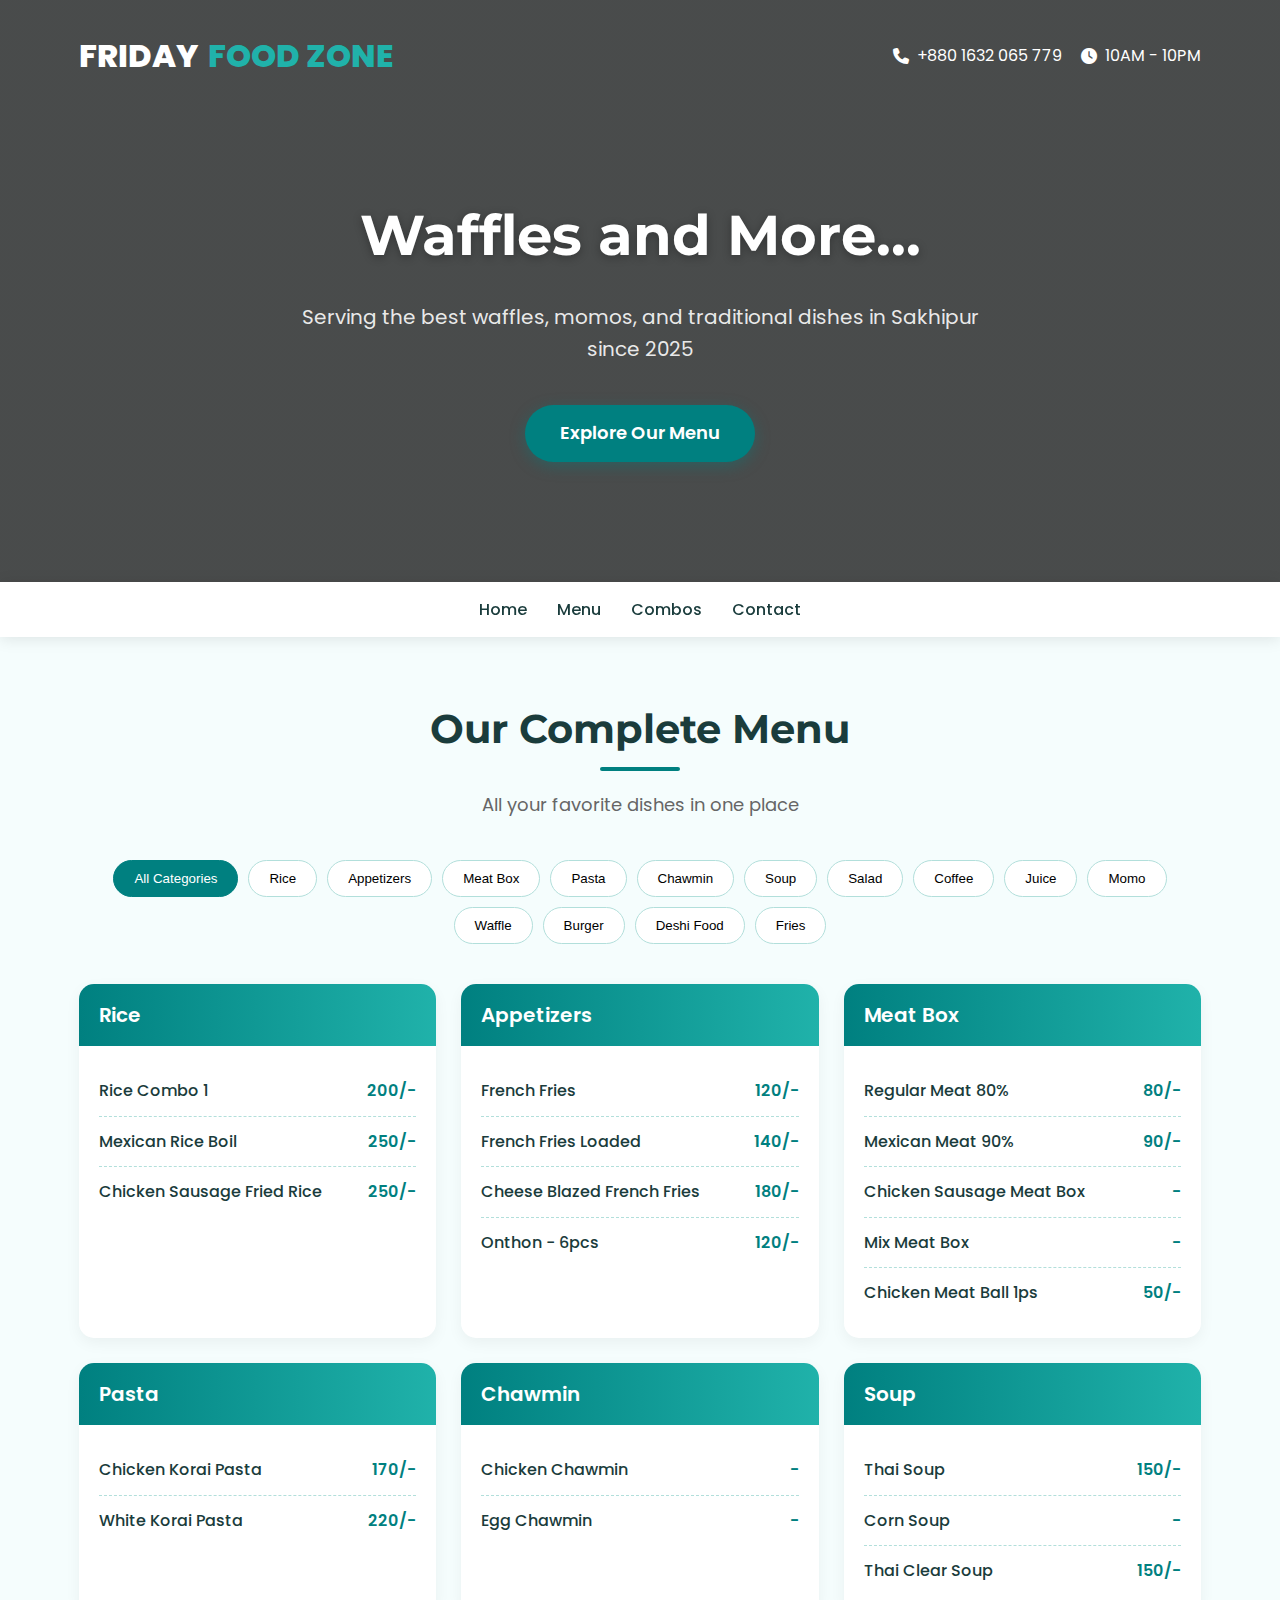
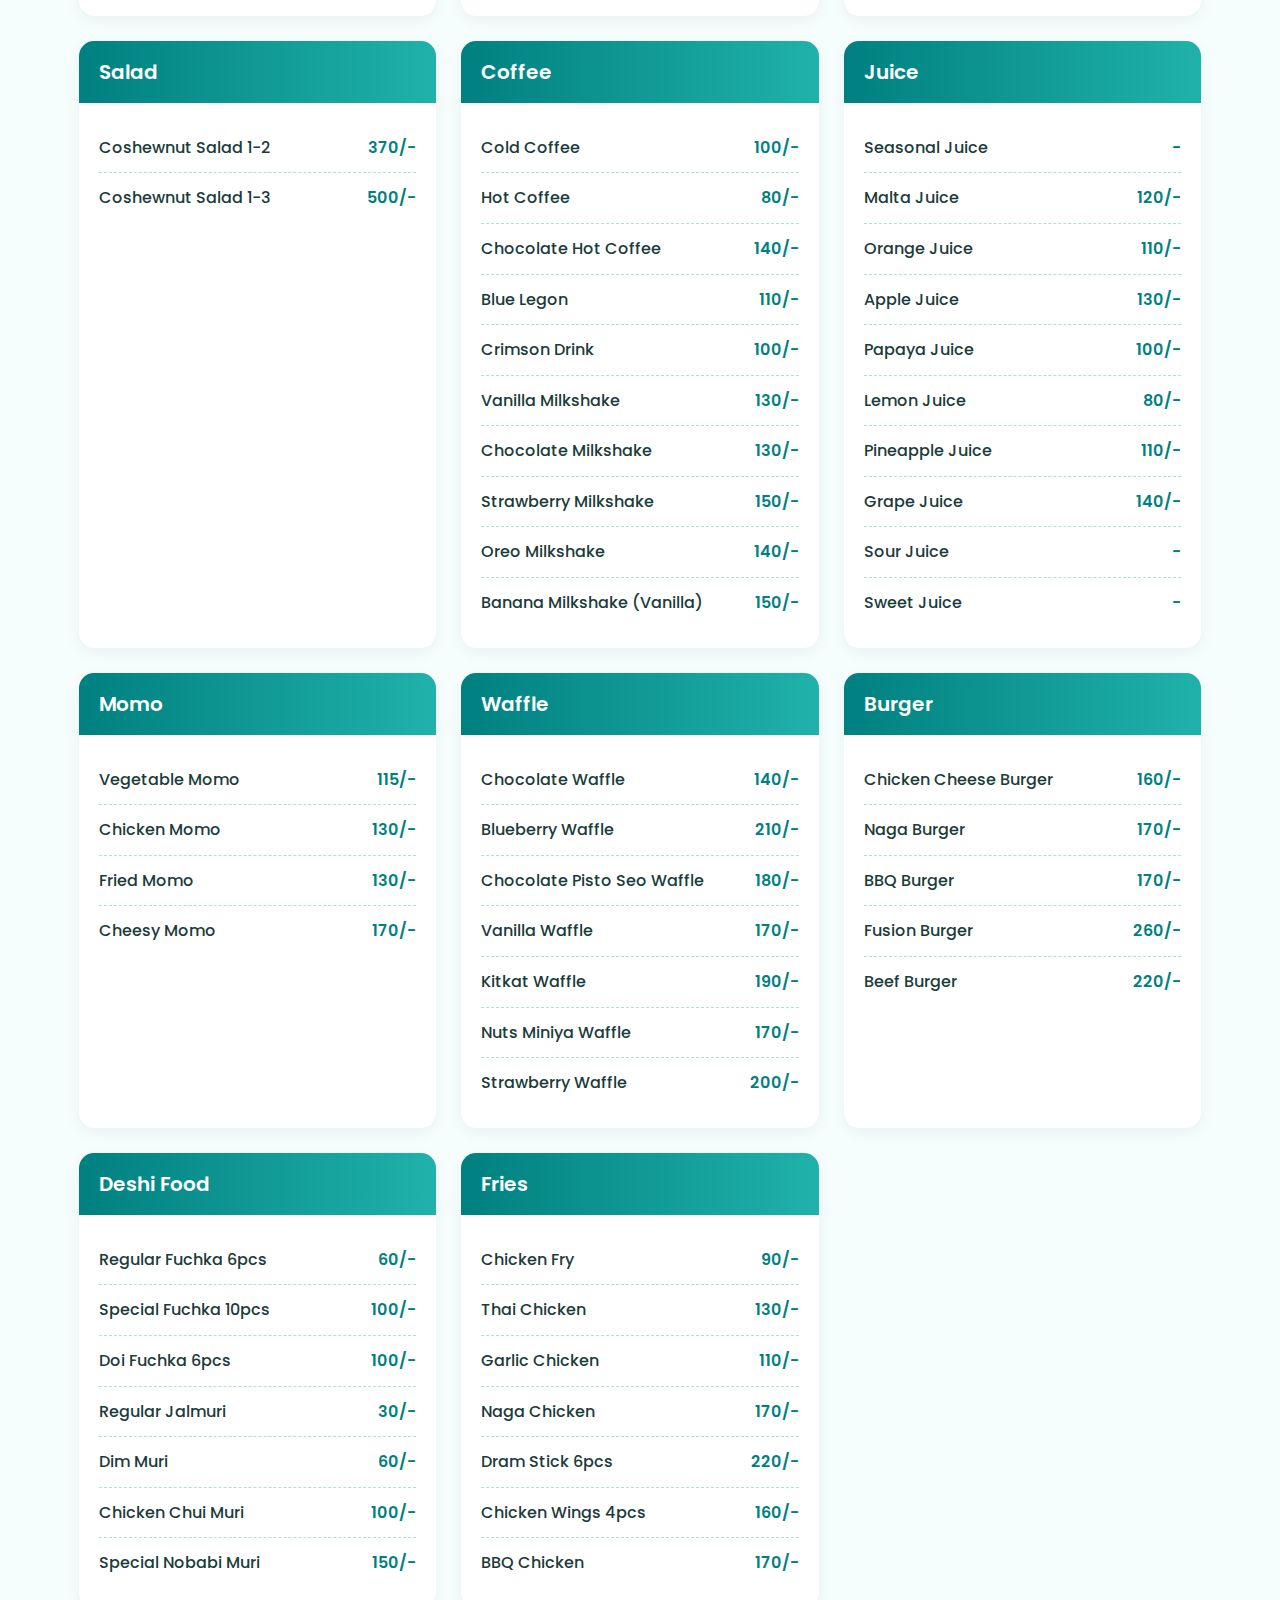
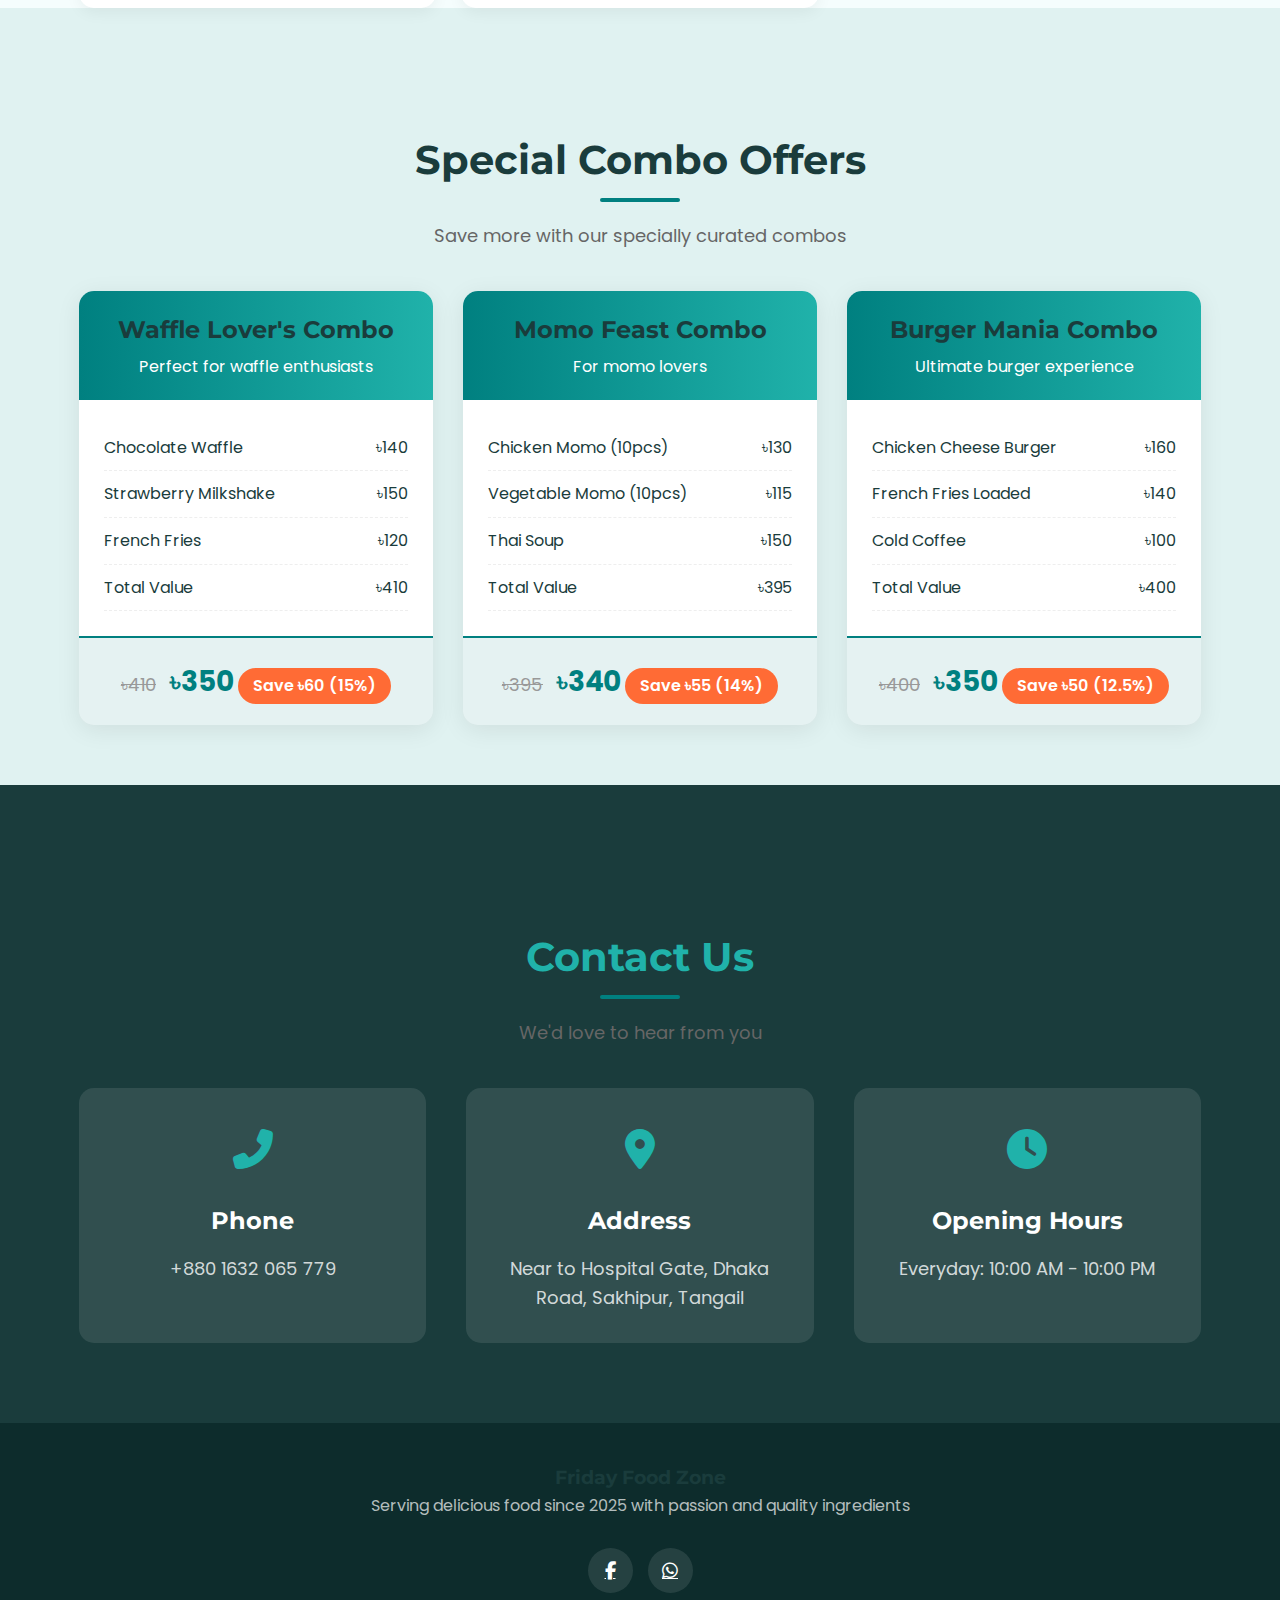
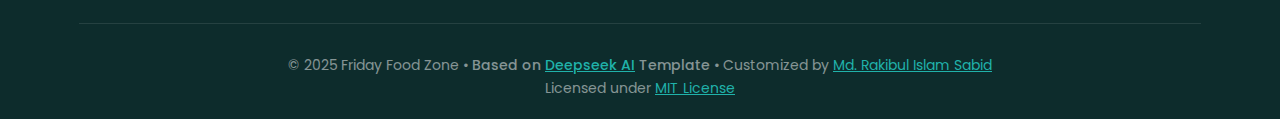
<file: index.html>
<!DOCTYPE html>
<html lang="en">
    <head>
        <meta charset="UTF-8" />
        <meta name="viewport" content="width=device-width, initial-scale=1.0" />
        <title>Friday Food Zone - Waffles and More</title>
        <link
            rel="stylesheet"
            href="https://cdnjs.cloudflare.com/ajax/libs/font-awesome/6.4.0/css/all.min.css"
        />
        <link
            href="https://fonts.googleapis.com/css2?family=Poppins:wght@300;400;500;600;700&family=Montserrat:wght@700;800&display=swap"
            rel="stylesheet"
        />
        <style>
            :root {
                --teal: #008080;
                --teal-light: #20b2aa;
                --teal-dark: #006666;
                --accent: #ff6b35;
                --light: #f5fdfd;
                --dark: #1a3c3c;
                --gray: #e0f2f1;
                --border: #b2dfdb;
            }

            * {
                margin: 0;
                padding: 0;
                box-sizing: border-box;
            }

            body {
                font-family: "Poppins", sans-serif;
                background-color: var(--light);
                color: var(--dark);
                line-height: 1.6;
                overflow-x: hidden;
            }

            h1,
            h2,
            h3,
            h4,
            h5 {
                font-family: "Montserrat", sans-serif;
                color: var(--dark);
            }

            .container {
                width: 90%;
                max-width: 1200px;
                margin: 0 auto;
                padding: 0 15px;
            }

            /* Header Styles */
            header {
                background: linear-gradient(
                        rgba(0, 0, 0, 0.7),
                        rgba(0, 0, 0, 0.7)
                    ),
                    url("https://images.unsplash.com/photo-1517248135467-4c7edcad34c4?auto=format&fit=crop&w=1920")
                        center/cover;
                color: white;
                padding: 20px 0;
                text-align: center;
                position: relative;
            }

            .top-bar {
                display: flex;
                justify-content: space-between;
                align-items: center;
                padding: 10px 0;
            }

            .logo {
                font-size: 32px;
                font-weight: 800;
                display: flex;
                align-items: center;
                gap: 10px;
                color: white;
            }

            .logo span {
                color: var(--teal-light);
            }

            .contact-info {
                display: flex;
                align-items: center;
                gap: 20px;
            }

            .contact-item {
                display: flex;
                align-items: center;
                gap: 8px;
                font-size: 16px;
            }

            /* Navigation */
            nav {
                background-color: white;
                box-shadow: 0 2px 15px rgba(0, 0, 0, 0.1);
                position: sticky;
                top: 0;
                z-index: 100;
            }

            .nav-container {
                display: flex;
                justify-content: center;
                padding: 15px 0;
            }

            .nav-links {
                display: flex;
                gap: 30px;
            }

            .nav-links a {
                text-decoration: none;
                color: var(--dark);
                font-weight: 500;
                font-size: 16px;
                position: relative;
                transition: all 0.3s ease;
            }

            .nav-links a:hover {
                color: var(--teal);
            }

            .nav-links a::after {
                content: "";
                position: absolute;
                bottom: -5px;
                left: 0;
                width: 0;
                height: 2px;
                background-color: var(--teal);
                transition: width 0.3s ease;
            }

            .nav-links a:hover::after {
                width: 100%;
            }

            /* Hero Section */
            .hero {
                padding: 100px 0;
                text-align: center;
            }

            .hero h1 {
                font-size: 56px;
                margin-bottom: 20px;
                color: white;
                text-shadow: 0 2px 10px rgba(0, 0, 0, 0.3);
            }

            .hero p {
                font-size: 20px;
                max-width: 700px;
                margin: 0 auto 40px;
                color: rgba(255, 255, 255, 0.9);
            }

            .btn {
                display: inline-block;
                background-color: var(--teal);
                color: white;
                padding: 14px 35px;
                border-radius: 50px;
                text-decoration: none;
                font-weight: 600;
                font-size: 18px;
                transition: all 0.3s ease;
                border: none;
                cursor: pointer;
                box-shadow: 0 4px 15px rgba(0, 128, 128, 0.4);
            }

            .btn:hover {
                background-color: var(--teal-dark);
                transform: translateY(-3px);
                box-shadow: 0 6px 20px rgba(0, 128, 128, 0.5);
            }

            /* Menu Section */
            .section-title {
                text-align: center;
                margin: 60px 0 40px;
            }

            .section-title h2 {
                font-size: 40px;
                margin-bottom: 15px;
                position: relative;
                display: inline-block;
            }

            .section-title h2::after {
                content: "";
                position: absolute;
                bottom: -10px;
                left: 50%;
                transform: translateX(-50%);
                width: 80px;
                height: 4px;
                background-color: var(--teal);
                border-radius: 2px;
            }

            .section-title p {
                font-size: 18px;
                color: #666;
                max-width: 600px;
                margin: 15px auto 0;
            }

            .menu-categories {
                display: flex;
                justify-content: center;
                flex-wrap: wrap;
                gap: 10px;
                margin-bottom: 40px;
            }

            .category-btn {
                background-color: white;
                border: 1px solid var(--border);
                padding: 10px 20px;
                border-radius: 30px;
                font-weight: 500;
                cursor: pointer;
                transition: all 0.3s ease;
            }

            .category-btn:hover,
            .category-btn.active {
                background-color: var(--teal);
                color: white;
                border-color: var(--teal);
            }

            .menu-grid {
                display: grid;
                grid-template-columns: repeat(auto-fill, minmax(300px, 1fr));
                gap: 25px;
            }

            .menu-category {
                background-color: white;
                border-radius: 15px;
                overflow: hidden;
                box-shadow: 0 5px 15px rgba(0, 0, 0, 0.05);
                transition: transform 0.3s ease;
            }

            .menu-category:hover {
                transform: translateY(-10px);
            }

            .category-header {
                background: linear-gradient(
                    to right,
                    var(--teal),
                    var(--teal-light)
                );
                color: white;
                padding: 15px 20px;
                font-size: 20px;
                font-weight: 600;
            }

            .category-items {
                padding: 20px;
            }

            .menu-item {
                display: flex;
                justify-content: space-between;
                padding: 12px 0;
                border-bottom: 1px dashed var(--border);
            }

            .menu-item:last-child {
                border-bottom: none;
            }

            .item-name {
                font-weight: 500;
            }

            .item-price {
                color: var(--teal);
                font-weight: 600;
            }

            /* Offers Section */
            .offers-section {
                background-color: var(--gray);
                padding: 60px 0;
            }

            .combo-grid {
                display: grid;
                grid-template-columns: repeat(auto-fit, minmax(350px, 1fr));
                gap: 30px;
            }

            .combo-card {
                background-color: white;
                border-radius: 15px;
                overflow: hidden;
                box-shadow: 0 5px 25px rgba(0, 0, 0, 0.08);
                transition: transform 0.3s ease;
            }

            .combo-card:hover {
                transform: translateY(-10px);
            }

            .combo-header {
                background: linear-gradient(
                    to right,
                    var(--teal),
                    var(--teal-light)
                );
                color: white;
                padding: 20px;
                text-align: center;
            }

            .combo-header h3 {
                font-size: 24px;
                margin-bottom: 5px;
            }

            .combo-body {
                padding: 25px;
            }

            .combo-item {
                display: flex;
                justify-content: space-between;
                padding: 10px 0;
                border-bottom: 1px dashed #eee;
            }

            .combo-price {
                text-align: center;
                padding: 20px;
                background-color: rgba(0, 128, 128, 0.1);
                border-top: 2px solid var(--teal);
            }

            .original-price {
                text-decoration: line-through;
                color: #999;
                font-size: 18px;
                margin-right: 10px;
            }

            .discounted-price {
                font-size: 28px;
                font-weight: 700;
                color: var(--teal);
            }

            .discount-badge {
                background-color: var(--accent);
                color: white;
                font-weight: 600;
                padding: 5px 15px;
                border-radius: 20px;
                font-size: 16px;
                display: inline-block;
                margin-top: 10px;
            }

            /* Contact Section */
            .contact-section {
                background-color: var(--dark);
                color: white;
                padding: 80px 0;
            }

            .contact-grid {
                display: grid;
                grid-template-columns: repeat(auto-fit, minmax(300px, 1fr));
                gap: 40px;
            }

            .contact-info-card {
                text-align: center;
                background-color: rgba(255, 255, 255, 0.1);
                padding: 30px;
                border-radius: 15px;
                transition: transform 0.3s ease;
            }

            .contact-info-card:hover {
                transform: translateY(-10px);
            }

            .contact-icon {
                font-size: 40px;
                color: var(--teal-light);
                margin-bottom: 20px;
            }

            .contact-info-card h3 {
                font-size: 24px;
                margin-bottom: 15px;
                color: white;
            }

            .contact-info-card p {
                font-size: 18px;
                color: rgba(255, 255, 255, 0.8);
            }

            /* Footer */
            footer {
                background-color: #0d2c2c;
                color: rgba(255, 255, 255, 0.7);
                padding: 40px 0 20px;
                text-align: center;
            }

            .footer-content {
                max-width: 600px;
                margin: 0 auto 30px;
            }

            .social-links {
                display: flex;
                gap: 15px;
                justify-content: center;
                margin-bottom: 30px;
            }

            .social-links a {
                display: inline-flex;
                align-items: center;
                justify-content: center;
                width: 45px;
                height: 45px;
                background-color: rgba(255, 255, 255, 0.1);
                border-radius: 50%;
                color: white;
                font-size: 18px;
                transition: all 0.3s ease;
            }

            .social-links a:hover {
                background-color: var(--teal-light);
                transform: translateY(-3px);
            }

            .copyright {
                padding-top: 30px;
                border-top: 1px solid rgba(255, 255, 255, 0.1);
                font-size: 14px;
                color: rgba(255, 255, 255, 0.5);
            }

            /* Responsive Design */
            @media (max-width: 768px) {
                .top-bar {
                    flex-direction: column;
                    gap: 15px;
                }

                .hero {
                    padding: 60px 0;
                }

                .hero h1 {
                    font-size: 36px;
                }

                .hero p {
                    font-size: 18px;
                    padding: 0 15px;
                }

                .nav-links {
                    gap: 15px;
                    flex-wrap: wrap;
                    justify-content: center;
                }

                .menu-grid {
                    grid-template-columns: 1fr;
                }

                .combo-grid {
                    grid-template-columns: 1fr;
                }
            }
        </style>
    </head>
    <body>
        <!-- Header Section -->
        <header>
            <div class="container">
                <div class="top-bar">
                    <div class="logo">FRIDAY <span>FOOD ZONE</span></div>
                    <div class="contact-info">
                        <div class="contact-item">
                            <i class="fas fa-phone"></i>
                            +880 1632 065 779
                        </div>
                        <div class="contact-item">
                            <i class="fas fa-clock"></i>
                            10AM - 10PM
                        </div>
                    </div>
                </div>
            </div>

            <div class="hero">
                <div class="container">
                    <h1>Waffles and More...</h1>
                    <p>
                        Serving the best waffles, momos, and traditional dishes
                        in Sakhipur since 2025
                    </p>
                    <a href="#menu" class="btn">Explore Our Menu</a>
                </div>
            </div>
        </header>

        <!-- Navigation -->
        <nav>
            <div class="container nav-container">
                <div class="nav-links">
                    <a href="#home">Home</a>
                    <a href="#menu">Menu</a>
                    <a href="#combos">Combos</a>
                    <a href="#contact">Contact</a>
                </div>
            </div>
        </nav>

        <!-- Menu Section -->
        <section id="menu" class="menu-section">
            <div class="container">
                <div class="section-title">
                    <h2>Our Complete Menu</h2>
                    <p>All your favorite dishes in one place</p>
                </div>

                <div class="menu-categories">
                    <button class="category-btn active">All Categories</button>
                    <button class="category-btn">Rice</button>
                    <button class="category-btn">Appetizers</button>
                    <button class="category-btn">Meat Box</button>
                    <button class="category-btn">Pasta</button>
                    <button class="category-btn">Chawmin</button>
                    <button class="category-btn">Soup</button>
                    <button class="category-btn">Salad</button>
                    <button class="category-btn">Coffee</button>
                    <button class="category-btn">Juice</button>
                    <button class="category-btn">Momo</button>
                    <button class="category-btn">Waffle</button>
                    <button class="category-btn">Burger</button>
                    <button class="category-btn">Deshi Food</button>
                    <button class="category-btn">Fries</button>
                </div>

                <div class="menu-grid">
                    <!-- Rice Category -->
                    <div class="menu-category">
                        <div class="category-header">Rice</div>
                        <div class="category-items">
                            <div class="menu-item">
                                <span class="item-name">Rice Combo 1</span>
                                <span class="item-price">200/-</span>
                            </div>
                            <div class="menu-item">
                                <span class="item-name">Mexican Rice Boil</span>
                                <span class="item-price">250/-</span>
                            </div>
                            <div class="menu-item">
                                <span class="item-name"
                                    >Chicken Sausage Fried Rice</span
                                >
                                <span class="item-price">250/-</span>
                            </div>
                        </div>
                    </div>

                    <!-- Appetizers Category -->
                    <div class="menu-category">
                        <div class="category-header">Appetizers</div>
                        <div class="category-items">
                            <div class="menu-item">
                                <span class="item-name">French Fries</span>
                                <span class="item-price">120/-</span>
                            </div>
                            <div class="menu-item">
                                <span class="item-name"
                                    >French Fries Loaded</span
                                >
                                <span class="item-price">140/-</span>
                            </div>
                            <div class="menu-item">
                                <span class="item-name"
                                    >Cheese Blazed French Fries</span
                                >
                                <span class="item-price">180/-</span>
                            </div>
                            <div class="menu-item">
                                <span class="item-name">Onthon - 6pcs</span>
                                <span class="item-price">120/-</span>
                            </div>
                        </div>
                    </div>

                    <!-- Meat Box Category -->
                    <div class="menu-category">
                        <div class="category-header">Meat Box</div>
                        <div class="category-items">
                            <div class="menu-item">
                                <span class="item-name">Regular Meat 80%</span>
                                <span class="item-price">80/-</span>
                            </div>
                            <div class="menu-item">
                                <span class="item-name">Mexican Meat 90%</span>
                                <span class="item-price">90/-</span>
                            </div>
                            <div class="menu-item">
                                <span class="item-name"
                                    >Chicken Sausage Meat Box</span
                                >
                                <span class="item-price">-</span>
                            </div>
                            <div class="menu-item">
                                <span class="item-name">Mix Meat Box</span>
                                <span class="item-price">-</span>
                            </div>
                            <div class="menu-item">
                                <span class="item-name"
                                    >Chicken Meat Ball 1ps</span
                                >
                                <span class="item-price">50/-</span>
                            </div>
                        </div>
                    </div>

                    <!-- Pasta Category -->
                    <div class="menu-category">
                        <div class="category-header">Pasta</div>
                        <div class="category-items">
                            <div class="menu-item">
                                <span class="item-name"
                                    >Chicken Korai Pasta</span
                                >
                                <span class="item-price">170/-</span>
                            </div>
                            <div class="menu-item">
                                <span class="item-name">White Korai Pasta</span>
                                <span class="item-price">220/-</span>
                            </div>
                        </div>
                    </div>

                    <!-- Chawmin Category -->
                    <div class="menu-category">
                        <div class="category-header">Chawmin</div>
                        <div class="category-items">
                            <div class="menu-item">
                                <span class="item-name">Chicken Chawmin</span>
                                <span class="item-price">-</span>
                            </div>
                            <div class="menu-item">
                                <span class="item-name">Egg Chawmin</span>
                                <span class="item-price">-</span>
                            </div>
                        </div>
                    </div>

                    <!-- Soup Category -->
                    <div class="menu-category">
                        <div class="category-header">Soup</div>
                        <div class="category-items">
                            <div class="menu-item">
                                <span class="item-name">Thai Soup</span>
                                <span class="item-price">150/-</span>
                            </div>
                            <div class="menu-item">
                                <span class="item-name">Corn Soup</span>
                                <span class="item-price">-</span>
                            </div>
                            <div class="menu-item">
                                <span class="item-name">Thai Clear Soup</span>
                                <span class="item-price">150/-</span>
                            </div>
                        </div>
                    </div>

                    <!-- Salad Category -->
                    <div class="menu-category">
                        <div class="category-header">Salad</div>
                        <div class="category-items">
                            <div class="menu-item">
                                <span class="item-name"
                                    >Coshewnut Salad 1-2</span
                                >
                                <span class="item-price">370/-</span>
                            </div>
                            <div class="menu-item">
                                <span class="item-name"
                                    >Coshewnut Salad 1-3</span
                                >
                                <span class="item-price">500/-</span>
                            </div>
                        </div>
                    </div>

                    <!-- Coffee Category -->
                    <div class="menu-category">
                        <div class="category-header">Coffee</div>
                        <div class="category-items">
                            <div class="menu-item">
                                <span class="item-name">Cold Coffee</span>
                                <span class="item-price">100/-</span>
                            </div>
                            <div class="menu-item">
                                <span class="item-name">Hot Coffee</span>
                                <span class="item-price">80/-</span>
                            </div>
                            <div class="menu-item">
                                <span class="item-name"
                                    >Chocolate Hot Coffee</span
                                >
                                <span class="item-price">140/-</span>
                            </div>
                            <div class="menu-item">
                                <span class="item-name">Blue Legon</span>
                                <span class="item-price">110/-</span>
                            </div>
                            <div class="menu-item">
                                <span class="item-name">Crimson Drink</span>
                                <span class="item-price">100/-</span>
                            </div>
                            <div class="menu-item">
                                <span class="item-name">Vanilla Milkshake</span>
                                <span class="item-price">130/-</span>
                            </div>
                            <div class="menu-item">
                                <span class="item-name"
                                    >Chocolate Milkshake</span
                                >
                                <span class="item-price">130/-</span>
                            </div>
                            <div class="menu-item">
                                <span class="item-name"
                                    >Strawberry Milkshake</span
                                >
                                <span class="item-price">150/-</span>
                            </div>
                            <div class="menu-item">
                                <span class="item-name">Oreo Milkshake</span>
                                <span class="item-price">140/-</span>
                            </div>
                            <div class="menu-item">
                                <span class="item-name"
                                    >Banana Milkshake (Vanilla)</span
                                >
                                <span class="item-price">150/-</span>
                            </div>
                        </div>
                    </div>

                    <!-- Juice Category -->
                    <div class="menu-category">
                        <div class="category-header">Juice</div>
                        <div class="category-items">
                            <div class="menu-item">
                                <span class="item-name">Seasonal Juice</span>
                                <span class="item-price">-</span>
                            </div>
                            <div class="menu-item">
                                <span class="item-name">Malta Juice</span>
                                <span class="item-price">120/-</span>
                            </div>
                            <div class="menu-item">
                                <span class="item-name">Orange Juice</span>
                                <span class="item-price">110/-</span>
                            </div>
                            <div class="menu-item">
                                <span class="item-name">Apple Juice</span>
                                <span class="item-price">130/-</span>
                            </div>
                            <div class="menu-item">
                                <span class="item-name">Papaya Juice</span>
                                <span class="item-price">100/-</span>
                            </div>
                            <div class="menu-item">
                                <span class="item-name">Lemon Juice</span>
                                <span class="item-price">80/-</span>
                            </div>
                            <div class="menu-item">
                                <span class="item-name">Pineapple Juice</span>
                                <span class="item-price">110/-</span>
                            </div>
                            <div class="menu-item">
                                <span class="item-name">Grape Juice</span>
                                <span class="item-price">140/-</span>
                            </div>
                            <div class="menu-item">
                                <span class="item-name">Sour Juice</span>
                                <span class="item-price">-</span>
                            </div>
                            <div class="menu-item">
                                <span class="item-name">Sweet Juice</span>
                                <span class="item-price">-</span>
                            </div>
                        </div>
                    </div>

                    <!-- Momo Category -->
                    <div class="menu-category">
                        <div class="category-header">Momo</div>
                        <div class="category-items">
                            <div class="menu-item">
                                <span class="item-name">Vegetable Momo</span>
                                <span class="item-price">115/-</span>
                            </div>
                            <div class="menu-item">
                                <span class="item-name">Chicken Momo</span>
                                <span class="item-price">130/-</span>
                            </div>
                            <div class="menu-item">
                                <span class="item-name">Fried Momo</span>
                                <span class="item-price">130/-</span>
                            </div>
                            <div class="menu-item">
                                <span class="item-name">Cheesy Momo</span>
                                <span class="item-price">170/-</span>
                            </div>
                        </div>
                    </div>

                    <!-- Waffle Category -->
                    <div class="menu-category">
                        <div class="category-header">Waffle</div>
                        <div class="category-items">
                            <div class="menu-item">
                                <span class="item-name">Chocolate Waffle</span>
                                <span class="item-price">140/-</span>
                            </div>
                            <div class="menu-item">
                                <span class="item-name">Blueberry Waffle</span>
                                <span class="item-price">210/-</span>
                            </div>
                            <div class="menu-item">
                                <span class="item-name"
                                    >Chocolate Pisto Seo Waffle</span
                                >
                                <span class="item-price">180/-</span>
                            </div>
                            <div class="menu-item">
                                <span class="item-name">Vanilla Waffle</span>
                                <span class="item-price">170/-</span>
                            </div>
                            <div class="menu-item">
                                <span class="item-name">Kitkat Waffle</span>
                                <span class="item-price">190/-</span>
                            </div>
                            <div class="menu-item">
                                <span class="item-name"
                                    >Nuts Miniya Waffle</span
                                >
                                <span class="item-price">170/-</span>
                            </div>
                            <div class="menu-item">
                                <span class="item-name">Strawberry Waffle</span>
                                <span class="item-price">200/-</span>
                            </div>
                        </div>
                    </div>

                    <!-- Burger Category -->
                    <div class="menu-category">
                        <div class="category-header">Burger</div>
                        <div class="category-items">
                            <div class="menu-item">
                                <span class="item-name"
                                    >Chicken Cheese Burger</span
                                >
                                <span class="item-price">160/-</span>
                            </div>
                            <div class="menu-item">
                                <span class="item-name">Naga Burger</span>
                                <span class="item-price">170/-</span>
                            </div>
                            <div class="menu-item">
                                <span class="item-name">BBQ Burger</span>
                                <span class="item-price">170/-</span>
                            </div>
                            <div class="menu-item">
                                <span class="item-name">Fusion Burger</span>
                                <span class="item-price">260/-</span>
                            </div>
                            <div class="menu-item">
                                <span class="item-name">Beef Burger</span>
                                <span class="item-price">220/-</span>
                            </div>
                        </div>
                    </div>

                    <!-- Deshi Food Category -->
                    <div class="menu-category">
                        <div class="category-header">Deshi Food</div>
                        <div class="category-items">
                            <div class="menu-item">
                                <span class="item-name"
                                    >Regular Fuchka 6pcs</span
                                >
                                <span class="item-price">60/-</span>
                            </div>
                            <div class="menu-item">
                                <span class="item-name"
                                    >Special Fuchka 10pcs</span
                                >
                                <span class="item-price">100/-</span>
                            </div>
                            <div class="menu-item">
                                <span class="item-name">Doi Fuchka 6pcs</span>
                                <span class="item-price">100/-</span>
                            </div>
                            <div class="menu-item">
                                <span class="item-name">Regular Jalmuri</span>
                                <span class="item-price">30/-</span>
                            </div>
                            <div class="menu-item">
                                <span class="item-name">Dim Muri</span>
                                <span class="item-price">60/-</span>
                            </div>
                            <div class="menu-item">
                                <span class="item-name">Chicken Chui Muri</span>
                                <span class="item-price">100/-</span>
                            </div>
                            <div class="menu-item">
                                <span class="item-name"
                                    >Special Nobabi Muri</span
                                >
                                <span class="item-price">150/-</span>
                            </div>
                        </div>
                    </div>

                    <!-- Fries Category -->
                    <div class="menu-category">
                        <div class="category-header">Fries</div>
                        <div class="category-items">
                            <div class="menu-item">
                                <span class="item-name">Chicken Fry</span>
                                <span class="item-price">90/-</span>
                            </div>
                            <div class="menu-item">
                                <span class="item-name">Thai Chicken</span>
                                <span class="item-price">130/-</span>
                            </div>
                            <div class="menu-item">
                                <span class="item-name">Garlic Chicken</span>
                                <span class="item-price">110/-</span>
                            </div>
                            <div class="menu-item">
                                <span class="item-name">Naga Chicken</span>
                                <span class="item-price">170/-</span>
                            </div>
                            <div class="menu-item">
                                <span class="item-name">Dram Stick 6pcs</span>
                                <span class="item-price">220/-</span>
                            </div>
                            <div class="menu-item">
                                <span class="item-name"
                                    >Chicken Wings 4pcs</span
                                >
                                <span class="item-price">160/-</span>
                            </div>
                            <div class="menu-item">
                                <span class="item-name">BBQ Chicken</span>
                                <span class="item-price">170/-</span>
                            </div>
                        </div>
                    </div>
                </div>
            </div>
        </section>

        <!-- Combo Section -->
        <section id="combos" class="offers-section">
            <div class="container">
                <div class="section-title">
                    <h2>Special Combo Offers</h2>
                    <p>Save more with our specially curated combos</p>
                </div>

                <div class="combo-grid">
                    <!-- Combo 1 -->
                    <div class="combo-card">
                        <div class="combo-header">
                            <h3>Waffle Lover's Combo</h3>
                            <p>Perfect for waffle enthusiasts</p>
                        </div>
                        <div class="combo-body">
                            <div class="combo-item">
                                <span>Chocolate Waffle</span>
                                <span>৳140</span>
                            </div>
                            <div class="combo-item">
                                <span>Strawberry Milkshake</span>
                                <span>৳150</span>
                            </div>
                            <div class="combo-item">
                                <span>French Fries</span>
                                <span>৳120</span>
                            </div>
                            <div class="combo-item">
                                <span>Total Value</span>
                                <span>৳410</span>
                            </div>
                        </div>
                        <div class="combo-price">
                            <span class="original-price">৳410</span>
                            <span class="discounted-price">৳350</span>
                            <div class="discount-badge">Save ৳60 (15%)</div>
                        </div>
                    </div>

                    <!-- Combo 2 -->
                    <div class="combo-card">
                        <div class="combo-header">
                            <h3>Momo Feast Combo</h3>
                            <p>For momo lovers</p>
                        </div>
                        <div class="combo-body">
                            <div class="combo-item">
                                <span>Chicken Momo (10pcs)</span>
                                <span>৳130</span>
                            </div>
                            <div class="combo-item">
                                <span>Vegetable Momo (10pcs)</span>
                                <span>৳115</span>
                            </div>
                            <div class="combo-item">
                                <span>Thai Soup</span>
                                <span>৳150</span>
                            </div>
                            <div class="combo-item">
                                <span>Total Value</span>
                                <span>৳395</span>
                            </div>
                        </div>
                        <div class="combo-price">
                            <span class="original-price">৳395</span>
                            <span class="discounted-price">৳340</span>
                            <div class="discount-badge">Save ৳55 (14%)</div>
                        </div>
                    </div>

                    <!-- Combo 3 -->
                    <div class="combo-card">
                        <div class="combo-header">
                            <h3>Burger Mania Combo</h3>
                            <p>Ultimate burger experience</p>
                        </div>
                        <div class="combo-body">
                            <div class="combo-item">
                                <span>Chicken Cheese Burger</span>
                                <span>৳160</span>
                            </div>
                            <div class="combo-item">
                                <span>French Fries Loaded</span>
                                <span>৳140</span>
                            </div>
                            <div class="combo-item">
                                <span>Cold Coffee</span>
                                <span>৳100</span>
                            </div>
                            <div class="combo-item">
                                <span>Total Value</span>
                                <span>৳400</span>
                            </div>
                        </div>
                        <div class="combo-price">
                            <span class="original-price">৳400</span>
                            <span class="discounted-price">৳350</span>
                            <div class="discount-badge">Save ৳50 (12.5%)</div>
                        </div>
                    </div>
                </div>
            </div>
        </section>

        <!-- Contact Section -->
        <section id="contact" class="contact-section">
            <div class="container">
                <div class="section-title">
                    <h2 style="color: var(--teal-light);">Contact Us</h2>
                    <p>We'd love to hear from you</p>
                </div>

                <div class="contact-grid">
                    <div class="contact-info-card">
                        <div class="contact-icon">
                            <i class="fas fa-phone-alt"></i>
                        </div>
                        <h3>Phone</h3>
                        <p>+880 1632 065 779</p>
                    </div>

                    <div class="contact-info-card">
                        <div class="contact-icon">
                            <i class="fas fa-map-marker-alt"></i>
                        </div>
                        <h3>Address</h3>
                        <p>
                            Near to Hospital Gate, Dhaka Road, Sakhipur, Tangail
                        </p>
                    </div>

                    <div class="contact-info-card">
                        <div class="contact-icon">
                            <i class="fas fa-clock"></i>
                        </div>
                        <h3>Opening Hours</h3>
                        <p>Everyday: 10:00 AM - 10:00 PM</p>
                    </div>
                </div>
            </div>
        </section>

        <!-- Footer -->
        <footer>
            <div class="container">
                <div class="footer-content">
                    <h3>Friday Food Zone</h3>
                    <p>
                        Serving delicious food since 2025 with passion and
                        quality ingredients
                    </p>
                </div>

                <div class="social-links">
                    <a href="https://www.facebook.com/share/16VnLE7TTA/"
                        ><i class="fab fa-facebook-f"></i
                    ></a>
                    <a href="https://wa.me/+8801303729032"
                        ><i class="fab fa-whatsapp"></i
                    ></a>
                </div>

                <div class="copyright">
                    <p>
                        © 2025 Friday Food Zone •
                        <span style="font-weight: 500">
                            Based on <span><a href="https://www.deepseek.com/" style="color: var(--teal-light); text-decoration: underline;">Deepseek AI</a></span> Template
                        </span>
                        • Customized by <a href="https://wa.me/+8801867428503" style="color: var(--teal-light); text-decoration: underline;">Md. Rakibul Islam Sabid</a>
                    </p>
                    <p>
                        Licensed under
                        <a href="LICENSE" style="color: var(--teal-light); text-decoration: underline;">MIT License</a>
                    </p>
                </div>
            </div>
        </footer>

        <script>
            // Simple category filtering
            document.addEventListener("DOMContentLoaded", function () {
                const categoryBtns = document.querySelectorAll(".category-btn");
                const menuCategories =
                    document.querySelectorAll(".menu-category");

                categoryBtns.forEach((btn) => {
                    btn.addEventListener("click", function () {
                        // Remove active class from all buttons
                        categoryBtns.forEach((b) =>
                            b.classList.remove("active")
                        );

                        // Add active class to clicked button
                        this.classList.add("active");

                        const category = this.textContent.trim();

                        if (category === "All Categories") {
                            menuCategories.forEach(
                                (cat) => (cat.style.display = "block")
                            );
                        } else {
                            menuCategories.forEach((cat) => {
                                const header =
                                    cat.querySelector(
                                        ".category-header"
                                    ).textContent;
                                if (header === category) {
                                    cat.style.display = "block";
                                } else {
                                    cat.style.display = "none";
                                }
                            });
                        }
                    });
                });
            });
        </script>
    </body>
</html>
</file>
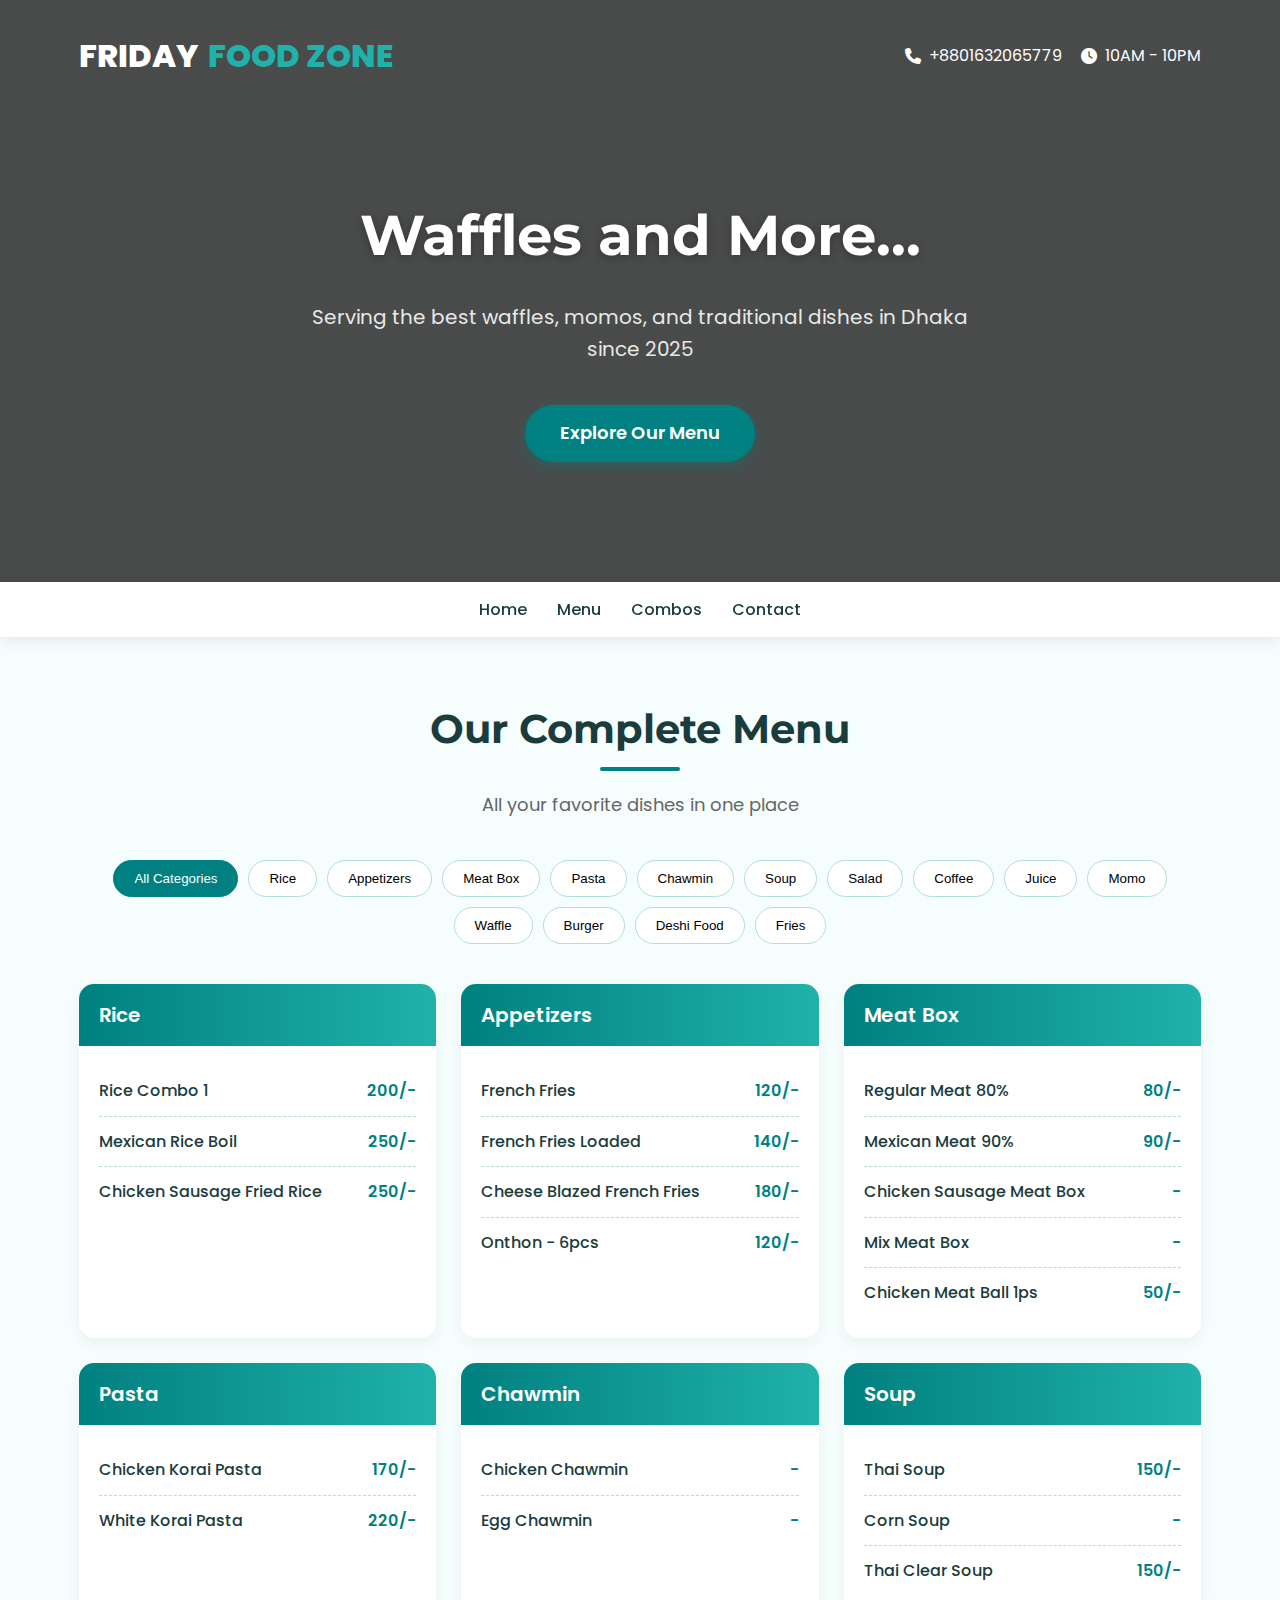
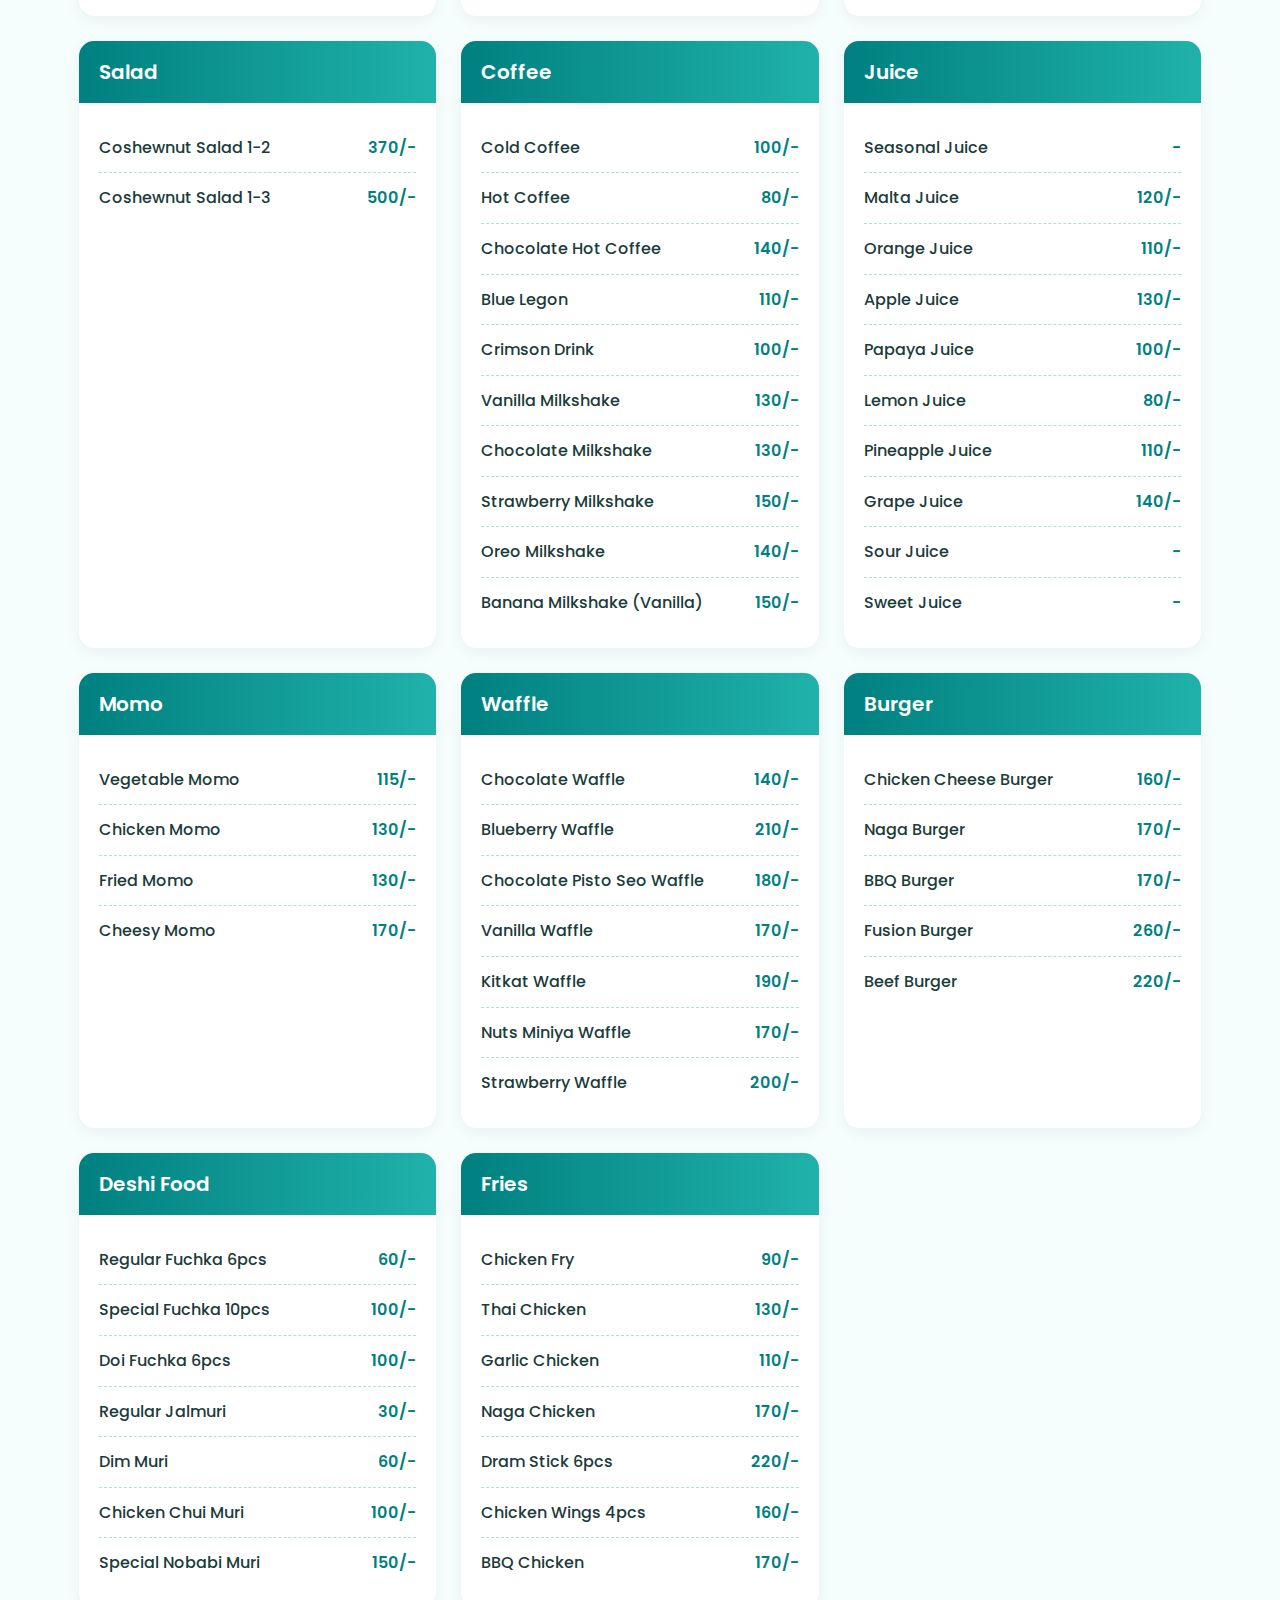
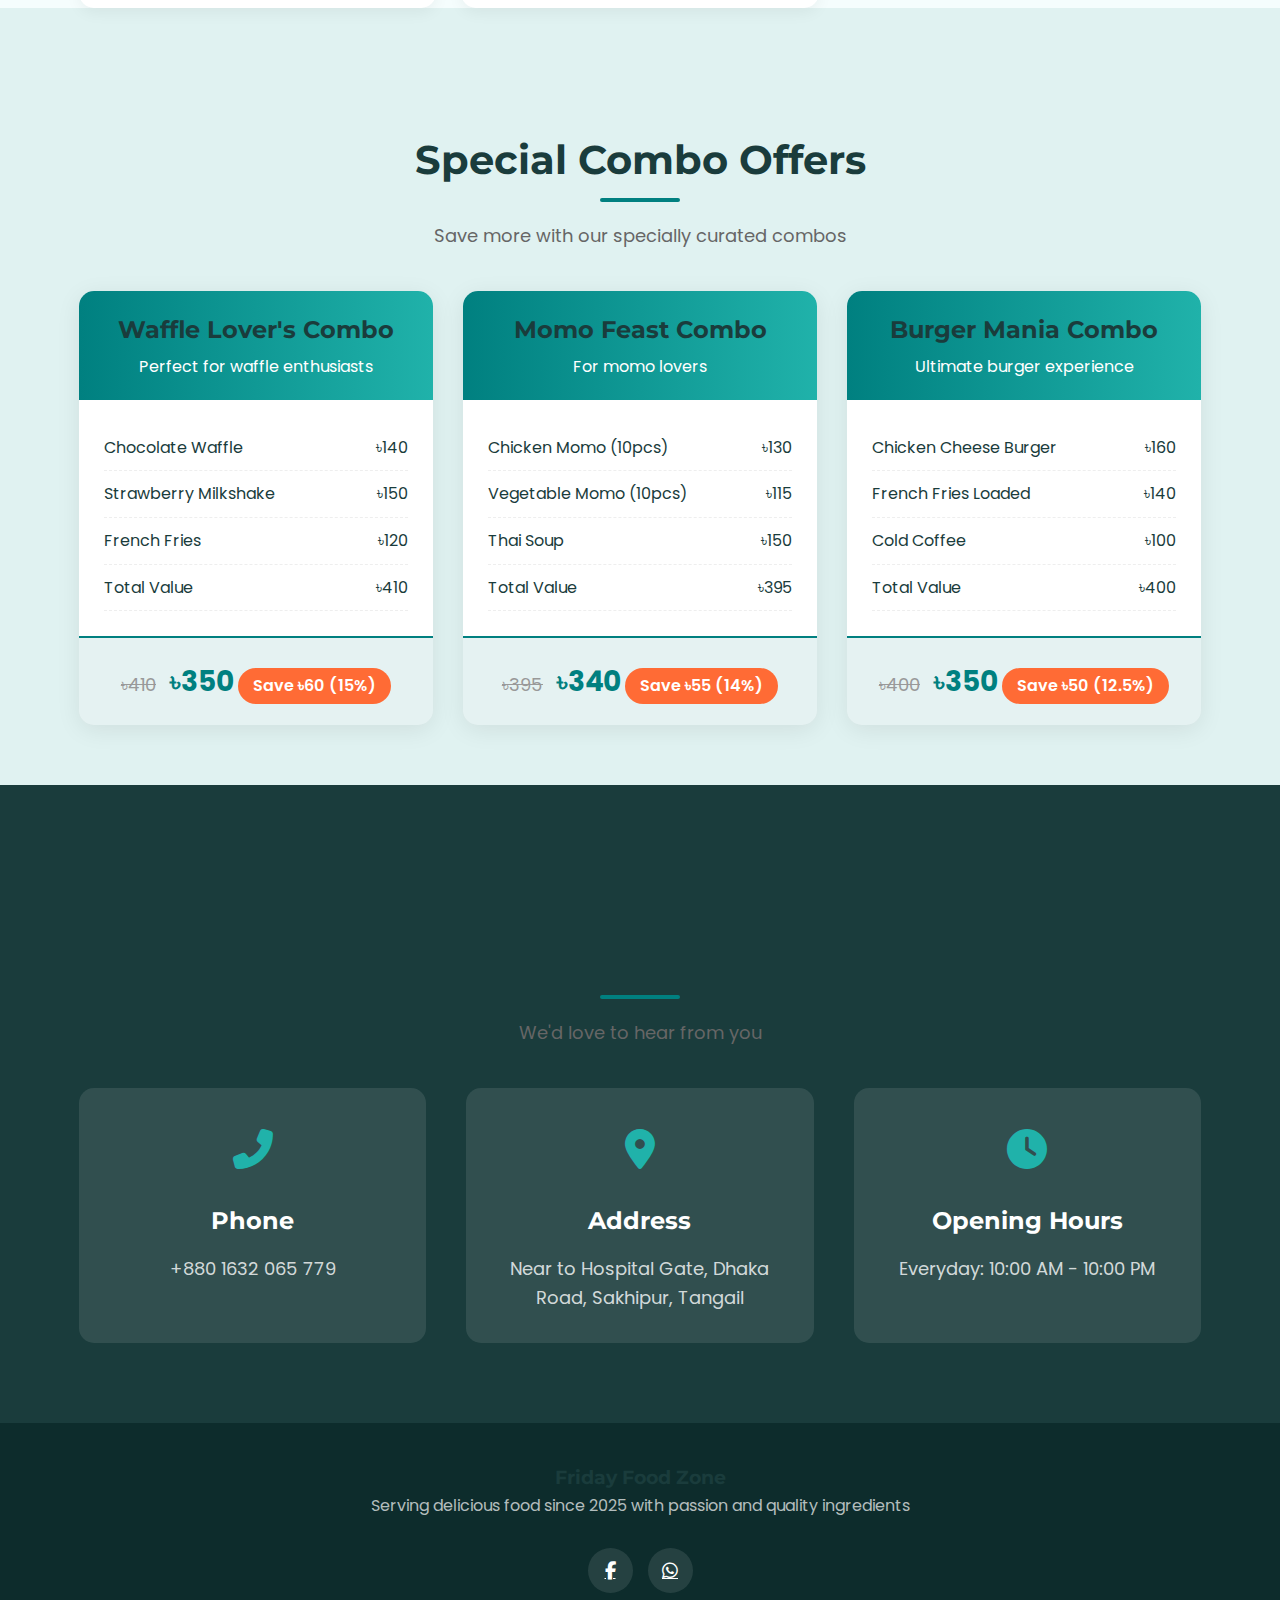
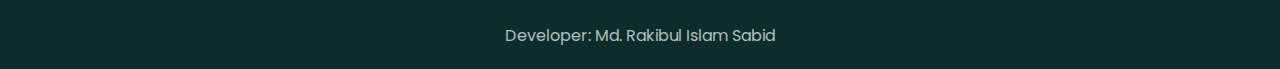
<file: main.html>
<!DOCTYPE html>
<html lang="en">
    <head>
        <meta charset="UTF-8" />
        <meta name="viewport" content="width=device-width, initial-scale=1.0" />
        <title>Friday Food Zone - Waffles and More</title>
        <link
            rel="stylesheet"
            href="https://cdnjs.cloudflare.com/ajax/libs/font-awesome/6.4.0/css/all.min.css"
        />
        <link
            href="https://fonts.googleapis.com/css2?family=Poppins:wght@300;400;500;600;700&family=Montserrat:wght@700;800&display=swap"
            rel="stylesheet"
        />
        <style>
            :root {
                --teal: #008080;
                --teal-light: #20b2aa;
                --teal-dark: #006666;
                --accent: #ff6b35;
                --light: #f5fdfd;
                --dark: #1a3c3c;
                --gray: #e0f2f1;
                --border: #b2dfdb;
            }

            * {
                margin: 0;
                padding: 0;
                box-sizing: border-box;
            }

            body {
                font-family: "Poppins", sans-serif;
                background-color: var(--light);
                color: var(--dark);
                line-height: 1.6;
                overflow-x: hidden;
            }

            h1,
            h2,
            h3,
            h4,
            h5 {
                font-family: "Montserrat", sans-serif;
                color: var(--dark);
            }

            .container {
                width: 90%;
                max-width: 1200px;
                margin: 0 auto;
                padding: 0 15px;
            }

            /* Header Styles */
            header {
                background: linear-gradient(
                        rgba(0, 0, 0, 0.7),
                        rgba(0, 0, 0, 0.7)
                    ),
                    url("https://images.unsplash.com/photo-1517248135467-4c7edcad34c4?auto=format&fit=crop&w=1920")
                        center/cover;
                color: white;
                padding: 20px 0;
                text-align: center;
                position: relative;
            }

            .top-bar {
                display: flex;
                justify-content: space-between;
                align-items: center;
                padding: 10px 0;
            }

            .logo {
                font-size: 32px;
                font-weight: 800;
                display: flex;
                align-items: center;
                gap: 10px;
                color: white;
            }

            .logo span {
                color: var(--teal-light);
            }

            .contact-info {
                display: flex;
                align-items: center;
                gap: 20px;
            }

            .contact-item {
                display: flex;
                align-items: center;
                gap: 8px;
                font-size: 16px;
            }

            /* Navigation */
            nav {
                background-color: white;
                box-shadow: 0 2px 15px rgba(0, 0, 0, 0.1);
                position: sticky;
                top: 0;
                z-index: 100;
            }

            .nav-container {
                display: flex;
                justify-content: center;
                padding: 15px 0;
            }

            .nav-links {
                display: flex;
                gap: 30px;
            }

            .nav-links a {
                text-decoration: none;
                color: var(--dark);
                font-weight: 500;
                font-size: 16px;
                position: relative;
                transition: all 0.3s ease;
            }

            .nav-links a:hover {
                color: var(--teal);
            }

            .nav-links a::after {
                content: "";
                position: absolute;
                bottom: -5px;
                left: 0;
                width: 0;
                height: 2px;
                background-color: var(--teal);
                transition: width 0.3s ease;
            }

            .nav-links a:hover::after {
                width: 100%;
            }

            /* Hero Section */
            .hero {
                padding: 100px 0;
                text-align: center;
            }

            .hero h1 {
                font-size: 56px;
                margin-bottom: 20px;
                color: white;
                text-shadow: 0 2px 10px rgba(0, 0, 0, 0.3);
            }

            .hero p {
                font-size: 20px;
                max-width: 700px;
                margin: 0 auto 40px;
                color: rgba(255, 255, 255, 0.9);
            }

            .btn {
                display: inline-block;
                background-color: var(--teal);
                color: white;
                padding: 14px 35px;
                border-radius: 50px;
                text-decoration: none;
                font-weight: 600;
                font-size: 18px;
                transition: all 0.3s ease;
                border: none;
                cursor: pointer;
                box-shadow: 0 4px 15px rgba(0, 128, 128, 0.4);
            }

            .btn:hover {
                background-color: var(--teal-dark);
                transform: translateY(-3px);
                box-shadow: 0 6px 20px rgba(0, 128, 128, 0.5);
            }

            /* Menu Section */
            .section-title {
                text-align: center;
                margin: 60px 0 40px;
            }

            .section-title h2 {
                font-size: 40px;
                margin-bottom: 15px;
                position: relative;
                display: inline-block;
            }

            .section-title h2::after {
                content: "";
                position: absolute;
                bottom: -10px;
                left: 50%;
                transform: translateX(-50%);
                width: 80px;
                height: 4px;
                background-color: var(--teal);
                border-radius: 2px;
            }

            .section-title p {
                font-size: 18px;
                color: #666;
                max-width: 600px;
                margin: 15px auto 0;
            }

            .menu-categories {
                display: flex;
                justify-content: center;
                flex-wrap: wrap;
                gap: 10px;
                margin-bottom: 40px;
            }

            .category-btn {
                background-color: white;
                border: 1px solid var(--border);
                padding: 10px 20px;
                border-radius: 30px;
                font-weight: 500;
                cursor: pointer;
                transition: all 0.3s ease;
            }

            .category-btn:hover,
            .category-btn.active {
                background-color: var(--teal);
                color: white;
                border-color: var(--teal);
            }

            .menu-grid {
                display: grid;
                grid-template-columns: repeat(auto-fill, minmax(300px, 1fr));
                gap: 25px;
            }

            .menu-category {
                background-color: white;
                border-radius: 15px;
                overflow: hidden;
                box-shadow: 0 5px 15px rgba(0, 0, 0, 0.05);
                transition: transform 0.3s ease;
            }

            .menu-category:hover {
                transform: translateY(-10px);
            }

            .category-header {
                background: linear-gradient(
                    to right,
                    var(--teal),
                    var(--teal-light)
                );
                color: white;
                padding: 15px 20px;
                font-size: 20px;
                font-weight: 600;
            }

            .category-items {
                padding: 20px;
            }

            .menu-item {
                display: flex;
                justify-content: space-between;
                padding: 12px 0;
                border-bottom: 1px dashed var(--border);
            }

            .menu-item:last-child {
                border-bottom: none;
            }

            .item-name {
                font-weight: 500;
            }

            .item-price {
                color: var(--teal);
                font-weight: 600;
            }

            /* Offers Section */
            .offers-section {
                background-color: var(--gray);
                padding: 60px 0;
            }

            .combo-grid {
                display: grid;
                grid-template-columns: repeat(auto-fit, minmax(350px, 1fr));
                gap: 30px;
            }

            .combo-card {
                background-color: white;
                border-radius: 15px;
                overflow: hidden;
                box-shadow: 0 5px 25px rgba(0, 0, 0, 0.08);
                transition: transform 0.3s ease;
            }

            .combo-card:hover {
                transform: translateY(-10px);
            }

            .combo-header {
                background: linear-gradient(
                    to right,
                    var(--teal),
                    var(--teal-light)
                );
                color: white;
                padding: 20px;
                text-align: center;
            }

            .combo-header h3 {
                font-size: 24px;
                margin-bottom: 5px;
            }

            .combo-body {
                padding: 25px;
            }

            .combo-item {
                display: flex;
                justify-content: space-between;
                padding: 10px 0;
                border-bottom: 1px dashed #eee;
            }

            .combo-price {
                text-align: center;
                padding: 20px;
                background-color: rgba(0, 128, 128, 0.1);
                border-top: 2px solid var(--teal);
            }

            .original-price {
                text-decoration: line-through;
                color: #999;
                font-size: 18px;
                margin-right: 10px;
            }

            .discounted-price {
                font-size: 28px;
                font-weight: 700;
                color: var(--teal);
            }

            .discount-badge {
                background-color: var(--accent);
                color: white;
                font-weight: 600;
                padding: 5px 15px;
                border-radius: 20px;
                font-size: 16px;
                display: inline-block;
                margin-top: 10px;
            }

            /* Contact Section */
            .contact-section {
                background-color: var(--dark);
                color: white;
                padding: 80px 0;
            }

            .contact-grid {
                display: grid;
                grid-template-columns: repeat(auto-fit, minmax(300px, 1fr));
                gap: 40px;
            }

            .contact-info-card {
                text-align: center;
                background-color: rgba(255, 255, 255, 0.1);
                padding: 30px;
                border-radius: 15px;
                transition: transform 0.3s ease;
            }

            .contact-info-card:hover {
                transform: translateY(-10px);
            }

            .contact-icon {
                font-size: 40px;
                color: var(--teal-light);
                margin-bottom: 20px;
            }

            .contact-info-card h3 {
                font-size: 24px;
                margin-bottom: 15px;
                color: white;
            }

            .contact-info-card p {
                font-size: 18px;
                color: rgba(255, 255, 255, 0.8);
            }

            /* Footer */
            footer {
                background-color: #0d2c2c;
                color: rgba(255, 255, 255, 0.7);
                padding: 40px 0 20px;
                text-align: center;
            }

            .footer-content {
                max-width: 600px;
                margin: 0 auto 30px;
            }

            .social-links {
                display: flex;
                gap: 15px;
                justify-content: center;
                margin-bottom: 30px;
            }

            .social-links a {
                display: inline-flex;
                align-items: center;
                justify-content: center;
                width: 45px;
                height: 45px;
                background-color: rgba(255, 255, 255, 0.1);
                border-radius: 50%;
                color: white;
                font-size: 18px;
                transition: all 0.3s ease;
            }

            .social-links a:hover {
                background-color: var(--teal-light);
                transform: translateY(-3px);
            }

            .copyright {
                padding-top: 30px;
                border-top: 1px solid rgba(255, 255, 255, 0.1);
                font-size: 14px;
                color: rgba(255, 255, 255, 0.5);
            }

            /* Responsive Design */
            @media (max-width: 768px) {
                .top-bar {
                    flex-direction: column;
                    gap: 15px;
                }

                .hero {
                    padding: 60px 0;
                }

                .hero h1 {
                    font-size: 36px;
                }

                .hero p {
                    font-size: 18px;
                    padding: 0 15px;
                }

                .nav-links {
                    gap: 15px;
                    flex-wrap: wrap;
                    justify-content: center;
                }

                .menu-grid {
                    grid-template-columns: 1fr;
                }

                .combo-grid {
                    grid-template-columns: 1fr;
                }
            }
        </style>
    </head>
    <body>
        <!-- Header Section -->
        <header>
            <div class="container">
                <div class="top-bar">
                    <div class="logo">FRIDAY <span>FOOD ZONE</span></div>
                    <div class="contact-info">
                        <div class="contact-item">
                            <i class="fas fa-phone"></i>
                            +8801632065779
                        </div>
                        <div class="contact-item">
                            <i class="fas fa-clock"></i>
                            10AM - 10PM
                        </div>
                    </div>
                </div>
            </div>

            <div class="hero">
                <div class="container">
                    <h1>Waffles and More...</h1>
                    <p>
                        Serving the best waffles, momos, and traditional dishes
                        in Dhaka since 2025
                    </p>
                    <a href="#menu" class="btn">Explore Our Menu</a>
                </div>
            </div>
        </header>

        <!-- Navigation -->
        <nav>
            <div class="container nav-container">
                <div class="nav-links">
                    <a href="#home">Home</a>
                    <a href="#menu">Menu</a>
                    <a href="#combos">Combos</a>
                    <a href="#contact">Contact</a>
                </div>
            </div>
        </nav>

        <!-- Menu Section -->
        <section id="menu" class="menu-section">
            <div class="container">
                <div class="section-title">
                    <h2>Our Complete Menu</h2>
                    <p>All your favorite dishes in one place</p>
                </div>

                <div class="menu-categories">
                    <button class="category-btn active">All Categories</button>
                    <button class="category-btn">Rice</button>
                    <button class="category-btn">Appetizers</button>
                    <button class="category-btn">Meat Box</button>
                    <button class="category-btn">Pasta</button>
                    <button class="category-btn">Chawmin</button>
                    <button class="category-btn">Soup</button>
                    <button class="category-btn">Salad</button>
                    <button class="category-btn">Coffee</button>
                    <button class="category-btn">Juice</button>
                    <button class="category-btn">Momo</button>
                    <button class="category-btn">Waffle</button>
                    <button class="category-btn">Burger</button>
                    <button class="category-btn">Deshi Food</button>
                    <button class="category-btn">Fries</button>
                </div>

                <div class="menu-grid">
                    <!-- Rice Category -->
                    <div class="menu-category">
                        <div class="category-header">Rice</div>
                        <div class="category-items">
                            <div class="menu-item">
                                <span class="item-name">Rice Combo 1</span>
                                <span class="item-price">200/-</span>
                            </div>
                            <div class="menu-item">
                                <span class="item-name">Mexican Rice Boil</span>
                                <span class="item-price">250/-</span>
                            </div>
                            <div class="menu-item">
                                <span class="item-name"
                                    >Chicken Sausage Fried Rice</span
                                >
                                <span class="item-price">250/-</span>
                            </div>
                        </div>
                    </div>

                    <!-- Appetizers Category -->
                    <div class="menu-category">
                        <div class="category-header">Appetizers</div>
                        <div class="category-items">
                            <div class="menu-item">
                                <span class="item-name">French Fries</span>
                                <span class="item-price">120/-</span>
                            </div>
                            <div class="menu-item">
                                <span class="item-name"
                                    >French Fries Loaded</span
                                >
                                <span class="item-price">140/-</span>
                            </div>
                            <div class="menu-item">
                                <span class="item-name"
                                    >Cheese Blazed French Fries</span
                                >
                                <span class="item-price">180/-</span>
                            </div>
                            <div class="menu-item">
                                <span class="item-name">Onthon - 6pcs</span>
                                <span class="item-price">120/-</span>
                            </div>
                        </div>
                    </div>

                    <!-- Meat Box Category -->
                    <div class="menu-category">
                        <div class="category-header">Meat Box</div>
                        <div class="category-items">
                            <div class="menu-item">
                                <span class="item-name">Regular Meat 80%</span>
                                <span class="item-price">80/-</span>
                            </div>
                            <div class="menu-item">
                                <span class="item-name">Mexican Meat 90%</span>
                                <span class="item-price">90/-</span>
                            </div>
                            <div class="menu-item">
                                <span class="item-name"
                                    >Chicken Sausage Meat Box</span
                                >
                                <span class="item-price">-</span>
                            </div>
                            <div class="menu-item">
                                <span class="item-name">Mix Meat Box</span>
                                <span class="item-price">-</span>
                            </div>
                            <div class="menu-item">
                                <span class="item-name"
                                    >Chicken Meat Ball 1ps</span
                                >
                                <span class="item-price">50/-</span>
                            </div>
                        </div>
                    </div>

                    <!-- Pasta Category -->
                    <div class="menu-category">
                        <div class="category-header">Pasta</div>
                        <div class="category-items">
                            <div class="menu-item">
                                <span class="item-name"
                                    >Chicken Korai Pasta</span
                                >
                                <span class="item-price">170/-</span>
                            </div>
                            <div class="menu-item">
                                <span class="item-name">White Korai Pasta</span>
                                <span class="item-price">220/-</span>
                            </div>
                        </div>
                    </div>

                    <!-- Chawmin Category -->
                    <div class="menu-category">
                        <div class="category-header">Chawmin</div>
                        <div class="category-items">
                            <div class="menu-item">
                                <span class="item-name">Chicken Chawmin</span>
                                <span class="item-price">-</span>
                            </div>
                            <div class="menu-item">
                                <span class="item-name">Egg Chawmin</span>
                                <span class="item-price">-</span>
                            </div>
                        </div>
                    </div>

                    <!-- Soup Category -->
                    <div class="menu-category">
                        <div class="category-header">Soup</div>
                        <div class="category-items">
                            <div class="menu-item">
                                <span class="item-name">Thai Soup</span>
                                <span class="item-price">150/-</span>
                            </div>
                            <div class="menu-item">
                                <span class="item-name">Corn Soup</span>
                                <span class="item-price">-</span>
                            </div>
                            <div class="menu-item">
                                <span class="item-name">Thai Clear Soup</span>
                                <span class="item-price">150/-</span>
                            </div>
                        </div>
                    </div>

                    <!-- Salad Category -->
                    <div class="menu-category">
                        <div class="category-header">Salad</div>
                        <div class="category-items">
                            <div class="menu-item">
                                <span class="item-name"
                                    >Coshewnut Salad 1-2</span
                                >
                                <span class="item-price">370/-</span>
                            </div>
                            <div class="menu-item">
                                <span class="item-name"
                                    >Coshewnut Salad 1-3</span
                                >
                                <span class="item-price">500/-</span>
                            </div>
                        </div>
                    </div>

                    <!-- Coffee Category -->
                    <div class="menu-category">
                        <div class="category-header">Coffee</div>
                        <div class="category-items">
                            <div class="menu-item">
                                <span class="item-name">Cold Coffee</span>
                                <span class="item-price">100/-</span>
                            </div>
                            <div class="menu-item">
                                <span class="item-name">Hot Coffee</span>
                                <span class="item-price">80/-</span>
                            </div>
                            <div class="menu-item">
                                <span class="item-name"
                                    >Chocolate Hot Coffee</span
                                >
                                <span class="item-price">140/-</span>
                            </div>
                            <div class="menu-item">
                                <span class="item-name">Blue Legon</span>
                                <span class="item-price">110/-</span>
                            </div>
                            <div class="menu-item">
                                <span class="item-name">Crimson Drink</span>
                                <span class="item-price">100/-</span>
                            </div>
                            <div class="menu-item">
                                <span class="item-name">Vanilla Milkshake</span>
                                <span class="item-price">130/-</span>
                            </div>
                            <div class="menu-item">
                                <span class="item-name"
                                    >Chocolate Milkshake</span
                                >
                                <span class="item-price">130/-</span>
                            </div>
                            <div class="menu-item">
                                <span class="item-name"
                                    >Strawberry Milkshake</span
                                >
                                <span class="item-price">150/-</span>
                            </div>
                            <div class="menu-item">
                                <span class="item-name">Oreo Milkshake</span>
                                <span class="item-price">140/-</span>
                            </div>
                            <div class="menu-item">
                                <span class="item-name"
                                    >Banana Milkshake (Vanilla)</span
                                >
                                <span class="item-price">150/-</span>
                            </div>
                        </div>
                    </div>

                    <!-- Juice Category -->
                    <div class="menu-category">
                        <div class="category-header">Juice</div>
                        <div class="category-items">
                            <div class="menu-item">
                                <span class="item-name">Seasonal Juice</span>
                                <span class="item-price">-</span>
                            </div>
                            <div class="menu-item">
                                <span class="item-name">Malta Juice</span>
                                <span class="item-price">120/-</span>
                            </div>
                            <div class="menu-item">
                                <span class="item-name">Orange Juice</span>
                                <span class="item-price">110/-</span>
                            </div>
                            <div class="menu-item">
                                <span class="item-name">Apple Juice</span>
                                <span class="item-price">130/-</span>
                            </div>
                            <div class="menu-item">
                                <span class="item-name">Papaya Juice</span>
                                <span class="item-price">100/-</span>
                            </div>
                            <div class="menu-item">
                                <span class="item-name">Lemon Juice</span>
                                <span class="item-price">80/-</span>
                            </div>
                            <div class="menu-item">
                                <span class="item-name">Pineapple Juice</span>
                                <span class="item-price">110/-</span>
                            </div>
                            <div class="menu-item">
                                <span class="item-name">Grape Juice</span>
                                <span class="item-price">140/-</span>
                            </div>
                            <div class="menu-item">
                                <span class="item-name">Sour Juice</span>
                                <span class="item-price">-</span>
                            </div>
                            <div class="menu-item">
                                <span class="item-name">Sweet Juice</span>
                                <span class="item-price">-</span>
                            </div>
                        </div>
                    </div>

                    <!-- Momo Category -->
                    <div class="menu-category">
                        <div class="category-header">Momo</div>
                        <div class="category-items">
                            <div class="menu-item">
                                <span class="item-name">Vegetable Momo</span>
                                <span class="item-price">115/-</span>
                            </div>
                            <div class="menu-item">
                                <span class="item-name">Chicken Momo</span>
                                <span class="item-price">130/-</span>
                            </div>
                            <div class="menu-item">
                                <span class="item-name">Fried Momo</span>
                                <span class="item-price">130/-</span>
                            </div>
                            <div class="menu-item">
                                <span class="item-name">Cheesy Momo</span>
                                <span class="item-price">170/-</span>
                            </div>
                        </div>
                    </div>

                    <!-- Waffle Category -->
                    <div class="menu-category">
                        <div class="category-header">Waffle</div>
                        <div class="category-items">
                            <div class="menu-item">
                                <span class="item-name">Chocolate Waffle</span>
                                <span class="item-price">140/-</span>
                            </div>
                            <div class="menu-item">
                                <span class="item-name">Blueberry Waffle</span>
                                <span class="item-price">210/-</span>
                            </div>
                            <div class="menu-item">
                                <span class="item-name"
                                    >Chocolate Pisto Seo Waffle</span
                                >
                                <span class="item-price">180/-</span>
                            </div>
                            <div class="menu-item">
                                <span class="item-name">Vanilla Waffle</span>
                                <span class="item-price">170/-</span>
                            </div>
                            <div class="menu-item">
                                <span class="item-name">Kitkat Waffle</span>
                                <span class="item-price">190/-</span>
                            </div>
                            <div class="menu-item">
                                <span class="item-name"
                                    >Nuts Miniya Waffle</span
                                >
                                <span class="item-price">170/-</span>
                            </div>
                            <div class="menu-item">
                                <span class="item-name">Strawberry Waffle</span>
                                <span class="item-price">200/-</span>
                            </div>
                        </div>
                    </div>

                    <!-- Burger Category -->
                    <div class="menu-category">
                        <div class="category-header">Burger</div>
                        <div class="category-items">
                            <div class="menu-item">
                                <span class="item-name"
                                    >Chicken Cheese Burger</span
                                >
                                <span class="item-price">160/-</span>
                            </div>
                            <div class="menu-item">
                                <span class="item-name">Naga Burger</span>
                                <span class="item-price">170/-</span>
                            </div>
                            <div class="menu-item">
                                <span class="item-name">BBQ Burger</span>
                                <span class="item-price">170/-</span>
                            </div>
                            <div class="menu-item">
                                <span class="item-name">Fusion Burger</span>
                                <span class="item-price">260/-</span>
                            </div>
                            <div class="menu-item">
                                <span class="item-name">Beef Burger</span>
                                <span class="item-price">220/-</span>
                            </div>
                        </div>
                    </div>

                    <!-- Deshi Food Category -->
                    <div class="menu-category">
                        <div class="category-header">Deshi Food</div>
                        <div class="category-items">
                            <div class="menu-item">
                                <span class="item-name"
                                    >Regular Fuchka 6pcs</span
                                >
                                <span class="item-price">60/-</span>
                            </div>
                            <div class="menu-item">
                                <span class="item-name"
                                    >Special Fuchka 10pcs</span
                                >
                                <span class="item-price">100/-</span>
                            </div>
                            <div class="menu-item">
                                <span class="item-name">Doi Fuchka 6pcs</span>
                                <span class="item-price">100/-</span>
                            </div>
                            <div class="menu-item">
                                <span class="item-name">Regular Jalmuri</span>
                                <span class="item-price">30/-</span>
                            </div>
                            <div class="menu-item">
                                <span class="item-name">Dim Muri</span>
                                <span class="item-price">60/-</span>
                            </div>
                            <div class="menu-item">
                                <span class="item-name">Chicken Chui Muri</span>
                                <span class="item-price">100/-</span>
                            </div>
                            <div class="menu-item">
                                <span class="item-name"
                                    >Special Nobabi Muri</span
                                >
                                <span class="item-price">150/-</span>
                            </div>
                        </div>
                    </div>

                    <!-- Fries Category -->
                    <div class="menu-category">
                        <div class="category-header">Fries</div>
                        <div class="category-items">
                            <div class="menu-item">
                                <span class="item-name">Chicken Fry</span>
                                <span class="item-price">90/-</span>
                            </div>
                            <div class="menu-item">
                                <span class="item-name">Thai Chicken</span>
                                <span class="item-price">130/-</span>
                            </div>
                            <div class="menu-item">
                                <span class="item-name">Garlic Chicken</span>
                                <span class="item-price">110/-</span>
                            </div>
                            <div class="menu-item">
                                <span class="item-name">Naga Chicken</span>
                                <span class="item-price">170/-</span>
                            </div>
                            <div class="menu-item">
                                <span class="item-name">Dram Stick 6pcs</span>
                                <span class="item-price">220/-</span>
                            </div>
                            <div class="menu-item">
                                <span class="item-name"
                                    >Chicken Wings 4pcs</span
                                >
                                <span class="item-price">160/-</span>
                            </div>
                            <div class="menu-item">
                                <span class="item-name">BBQ Chicken</span>
                                <span class="item-price">170/-</span>
                            </div>
                        </div>
                    </div>
                </div>
            </div>
        </section>

        <!-- Combo Section -->
        <section id="combos" class="offers-section">
            <div class="container">
                <div class="section-title">
                    <h2>Special Combo Offers</h2>
                    <p>Save more with our specially curated combos</p>
                </div>

                <div class="combo-grid">
                    <!-- Combo 1 -->
                    <div class="combo-card">
                        <div class="combo-header">
                            <h3>Waffle Lover's Combo</h3>
                            <p>Perfect for waffle enthusiasts</p>
                        </div>
                        <div class="combo-body">
                            <div class="combo-item">
                                <span>Chocolate Waffle</span>
                                <span>৳140</span>
                            </div>
                            <div class="combo-item">
                                <span>Strawberry Milkshake</span>
                                <span>৳150</span>
                            </div>
                            <div class="combo-item">
                                <span>French Fries</span>
                                <span>৳120</span>
                            </div>
                            <div class="combo-item">
                                <span>Total Value</span>
                                <span>৳410</span>
                            </div>
                        </div>
                        <div class="combo-price">
                            <span class="original-price">৳410</span>
                            <span class="discounted-price">৳350</span>
                            <div class="discount-badge">Save ৳60 (15%)</div>
                        </div>
                    </div>

                    <!-- Combo 2 -->
                    <div class="combo-card">
                        <div class="combo-header">
                            <h3>Momo Feast Combo</h3>
                            <p>For momo lovers</p>
                        </div>
                        <div class="combo-body">
                            <div class="combo-item">
                                <span>Chicken Momo (10pcs)</span>
                                <span>৳130</span>
                            </div>
                            <div class="combo-item">
                                <span>Vegetable Momo (10pcs)</span>
                                <span>৳115</span>
                            </div>
                            <div class="combo-item">
                                <span>Thai Soup</span>
                                <span>৳150</span>
                            </div>
                            <div class="combo-item">
                                <span>Total Value</span>
                                <span>৳395</span>
                            </div>
                        </div>
                        <div class="combo-price">
                            <span class="original-price">৳395</span>
                            <span class="discounted-price">৳340</span>
                            <div class="discount-badge">Save ৳55 (14%)</div>
                        </div>
                    </div>

                    <!-- Combo 3 -->
                    <div class="combo-card">
                        <div class="combo-header">
                            <h3>Burger Mania Combo</h3>
                            <p>Ultimate burger experience</p>
                        </div>
                        <div class="combo-body">
                            <div class="combo-item">
                                <span>Chicken Cheese Burger</span>
                                <span>৳160</span>
                            </div>
                            <div class="combo-item">
                                <span>French Fries Loaded</span>
                                <span>৳140</span>
                            </div>
                            <div class="combo-item">
                                <span>Cold Coffee</span>
                                <span>৳100</span>
                            </div>
                            <div class="combo-item">
                                <span>Total Value</span>
                                <span>৳400</span>
                            </div>
                        </div>
                        <div class="combo-price">
                            <span class="original-price">৳400</span>
                            <span class="discounted-price">৳350</span>
                            <div class="discount-badge">Save ৳50 (12.5%)</div>
                        </div>
                    </div>
                </div>
            </div>
        </section>

        <!-- Contact Section -->
        <section id="contact" class="contact-section">
            <div class="container">
                <div class="section-title">
                    <h2>Contact Us</h2>
                    <p>We'd love to hear from you</p>
                </div>

                <div class="contact-grid">
                    <div class="contact-info-card">
                        <div class="contact-icon">
                            <i class="fas fa-phone-alt"></i>
                        </div>
                        <h3>Phone</h3>
                        <p>+880 1632 065 779</p>
                    </div>

                    <div class="contact-info-card">
                        <div class="contact-icon">
                            <i class="fas fa-map-marker-alt"></i>
                        </div>
                        <h3>Address</h3>
                        <p>
                            Near to Hospital Gate, Dhaka Road, Sakhipur, Tangail
                        </p>
                    </div>

                    <div class="contact-info-card">
                        <div class="contact-icon">
                            <i class="fas fa-clock"></i>
                        </div>
                        <h3>Opening Hours</h3>
                        <p>Everyday: 10:00 AM - 10:00 PM</p>
                    </div>
                </div>
            </div>
        </section>

        <!-- Footer -->
        <footer>
            <div class="container">
                <div class="footer-content">
                    <h3>Friday Food Zone</h3>
                    <p>
                        Serving delicious food since 2025 with passion and
                        quality ingredients
                    </p>
                </div>

                <div class="social-links">
                    <a href="https://www.facebook.com/share/16VnLE7TTA/"
                        ><i class="fab fa-facebook-f"></i
                    ></a>
                    <a href="https://wa.me/+8801303729032"
                        ><i class="fab fa-whatsapp"></i
                    ></a>
                </div>

                <div class="copyrigh">
                    <p>Developer: Md. Rakibul Islam Sabid</p>
                </div>
            </div>
        </footer>

        <script>
            // Simple category filtering
            document.addEventListener("DOMContentLoaded", function () {
                const categoryBtns = document.querySelectorAll(".category-btn");
                const menuCategories =
                    document.querySelectorAll(".menu-category");

                categoryBtns.forEach((btn) => {
                    btn.addEventListener("click", function () {
                        // Remove active class from all buttons
                        categoryBtns.forEach((b) =>
                            b.classList.remove("active")
                        );

                        // Add active class to clicked button
                        this.classList.add("active");

                        const category = this.textContent.trim();

                        if (category === "All Categories") {
                            menuCategories.forEach(
                                (cat) => (cat.style.display = "block")
                            );
                        } else {
                            menuCategories.forEach((cat) => {
                                const header =
                                    cat.querySelector(
                                        ".category-header"
                                    ).textContent;
                                if (header === category) {
                                    cat.style.display = "block";
                                } else {
                                    cat.style.display = "none";
                                }
                            });
                        }
                    });
                });
            });
        </script>
    </body>
</html>
</file>
